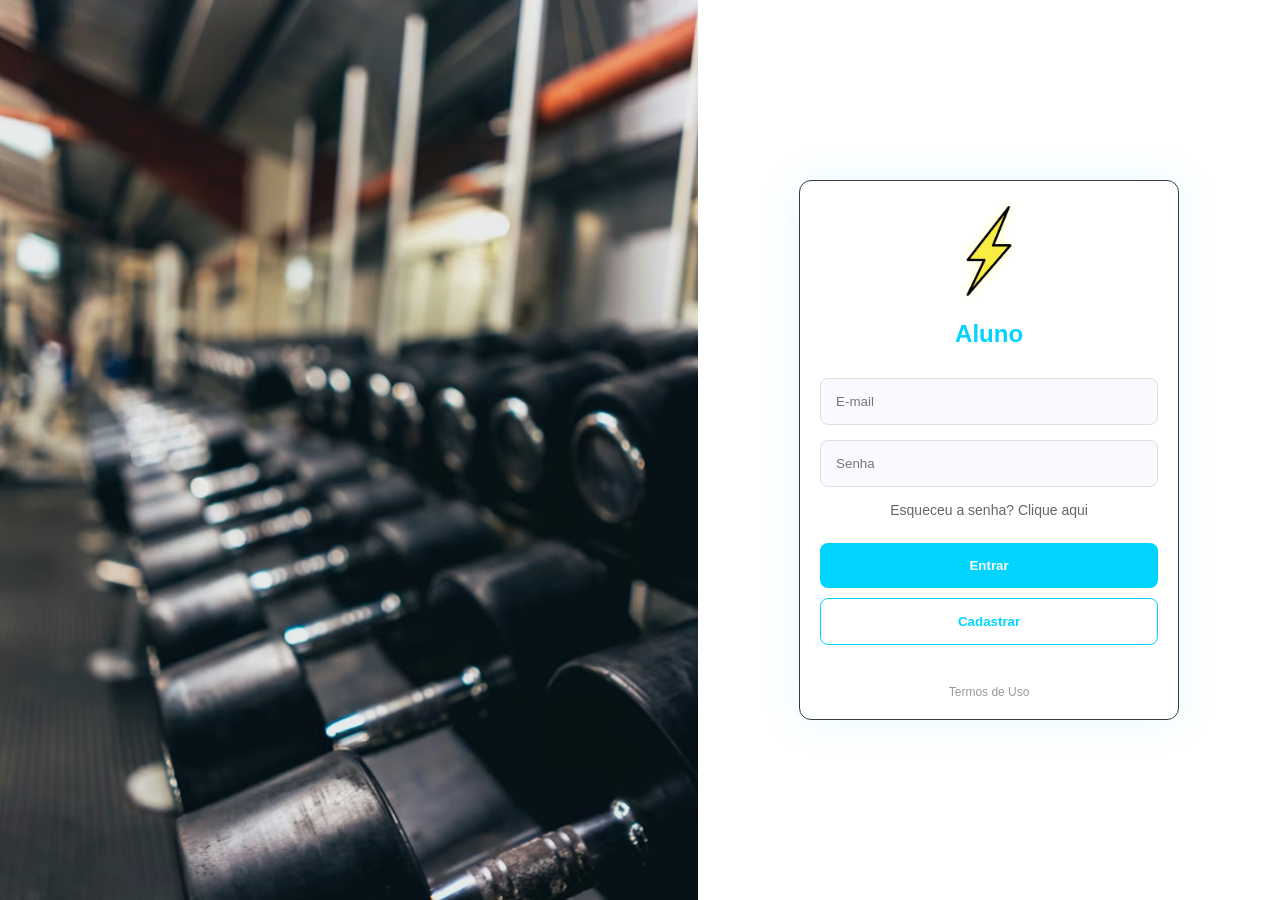
<file: login.html>
<!DOCTYPE html>
<html lang="pt-br">

<head>
    <meta charset="UTF-8">
    <meta name="viewport" content="width=device-width, initial-scale=1.0">
    <link rel="stylesheet" href="./static/css/login.css">
    <link rel="stylesheet" href="./static/css/switch.css">
    <title>App Treino-premium - Login</title>
</head>

<body>
    
    <div class="login-container">

        <div class="login-visual">
            <img src="./static/img/login.jpeg" alt="Login-Image">
            <div class="visual-footer">
                <!-- <p>Use o app também no seu celular</p> -->
            </div>
        </div>

        <div class="login-form-section">
            <div class="form-wrapper">
                <div class="logo">
                    <img src="./static/img/raio.png" alt="Logo">
                    <h2>Aluno</h2>
                </div>

                <form action="/login" method="POST">
                    <input type="email" name="email" placeholder="E-mail" required>

                    <div class="password-group">
                        <input type="password" name="password" placeholder="Senha" required>
                    </div>

                    <a href="#" class="forgot-password">Esqueceu a senha? Clique aqui</a>

                    <button type="submit" class="btn-primary">Entrar</button>
                    <button type="button" class="btn-secondary">Cadastrar</button>
                </form>

                <p class="terms">Termos de Uso</p>
            </div>
        </div>

    </div>
</body>

</html>
</file>
<file: static/css/login.css>
/* Reset básico para garantir que a tela ocupe tudo */
* {
    margin: 0;
    padding: 0;
    box-sizing: border-box;
    font-family: 'Segoe UI', Tahoma, Geneva, Verdana, sans-serif;
}

.login-container {
    display: flex;
    width: 100%;
    height: 100vh;
    overflow: hidden;
}

/* Lado da Imagem */
.login-visual {
    flex: 1.2;
    /* Lado da imagem levemente maior, como no print */
    position: relative;
    background-color: #1e293b;
}

.login-visual img {
    position: absolute;
    top: 0;
    left: 0;
    width: 100%;
    height: 100%;
    object-fit: cover;
    /* Não deixa a foto esticar */
    opacity: 0.9;
}

.visual-footer {
    position: absolute;
    bottom: 30px;
    left: 30px;
    color: white;
    z-index: 2;
}

/* Lado do Formulário */
.login-form-section {
    flex: 1;
    display: flex;
    justify-content: center;
    align-items: center;
    background-color: #ffffff;
    position: relative;
}

/* Tema Escuro */
html[data-theme="dark"] .login-form-section {
    background-color: #1a1a1a;
}

html[data-theme="dark"] .form-wrapper {
    background-color: #2a2a2a;
    border-color: #444;
}

html[data-theme="dark"] input {
    background-color: #333;
    border-color: #444;
    color: #fff;
}

html[data-theme="dark"] input:focus {
    border-color: #00d4ff;
    background-color: #3a3a3a;
}

html[data-theme="dark"] .forgot-password {
    color: #aaa;
}

html[data-theme="dark"] .terms {
    color: #666;
}

.form-wrapper {
    width: 100%;
    max-width: 380px;
    padding: 20px;
    text-align: center;
    border: 1px solid #353d3f;
    border-radius: 12px;
    box-shadow: 0 0 40px rgba(0, 212, 255, 0.1);
}

.logo img {
    width: 100px;
    height: auto;
    margin-bottom: 15px;
    filter: drop-shadow(0 0 5px rgba(255, 255, 0, 0.3));
}

.logo h2 {
    color: #00d4ff;
    margin-bottom: 30px;
}

/* Inputs */
input {
    width: 100%;
    padding: 15px;
    margin-bottom: 15px;
    border: 1px solid #e0e0e0;
    border-radius: 8px;
    background-color: #f8faff;
    outline: none;
}

input:focus {
    border-color: #00d4ff;
}

.forgot-password {
    display: block;
    margin-bottom: 25px;
    color: #666;
    text-decoration: none;
    font-size: 14px;
}

/* Botões */
button {
    width: 100%;
    padding: 15px;
    border-radius: 8px;
    font-weight: bold;
    cursor: pointer;
    border: none;
    transition: 0.3s;
    margin-bottom: 10px;
}

.btn-primary {
    background-color: #00d4ff;
    color: white;
}

.btn-primary:hover {
    background-color: #00d4ff;
}

.btn-secondary {
    background-color: transparent;
    color: #00d4ff;
    border: 1px solid #00d4ff;
}

.btn-secondary:hover {
    background-color: #f0f8ff;
}

.terms {
    margin-top: 30px;
    font-size: 12px;
    color: #999;
}

/* Botão Logout */
.btn-logout {
    background-color: transparent;
    color: #00d4ff;
    border: 1px solid #00d4ff;
    padding: 8px 16px !important;
    font-size: 14px;
    transition: 0.3s;
}

.btn-logout:hover {
    background-color: rgba(0, 212, 255, 0.1);
}

html[data-theme="dark"] .btn-logout {
    color: #00d4ff;
    border-color: #00d4ff;
}

html[data-theme="dark"] .btn-logout:hover {
    background-color: rgba(0, 212, 255, 0.15);
}

/* Responsividade para Celular */
@media (max-width: 768px) {
    .login-visual {
        display: none;
        /* Esconde a imagem no celular para focar no login */
    }

    .login-container {
        flex-direction: column;
        border: #999;
    }

    .login-form-section {
        flex: 1;
    }

    .form-wrapper {
        max-width: 100%;
        padding: 30px 20px;
    }
}

/* Responsividade para telas pequenas */
@media (max-width: 480px) {
    .form-wrapper {
        width: 100%;
        max-width: 100%;
        padding: 20px 15px;
    }

    .logo img {
        width: 80px;
    }

    .logo h2 {
        font-size: 1.2rem;
        margin-bottom: 20px;
    }

    input {
        padding: 12px;
        margin-bottom: 12px;
        font-size: 16px;
    }

    button {
        padding: 12px;
        font-size: 14px;
    }

    .forgot-password {
        font-size: 12px;
        margin-bottom: 20px;
    }

    .terms {
        margin-top: 20px;
        font-size: 11px;
    }
}
</file>
<file: static/css/switch.css>
.theme-switch-wrapper {
    position: static;
    top: 20px;
    right: 60px;
    /* Vamos jogar para a direita para não bater nos botões */
    z-index: 800;
    display: flex;
    align-items: center;

    margin-right: 20px;
}

.theme-switch input {
    display: none !important;

    /* Esconde o quadradinho do checkbox */
}

.slider {
    background-color: #333;
    width: 50px;
    height: 26px;
    border-radius: 34px;
    position: relative;
    cursor: pointer;
    transition: .4s;
    display: flex;
    align-items: center;
    justify-content: space-around;
    padding: 0 4px;
    font-size: 12px;
}

.slider:before {
    content: "";
    position: absolute;
    height: 20px;
    width: 20px;
    left: 3px;
    bottom: 3px;
    background-color: white;
    transition: .4s;
    border-radius: 50%;
    z-index: 2;
}

/* Quando marcado (Light Mode), a bolinha desliza */
input:checked+.slider:before {
    transform: translateX(24px);
}

input:checked+.slider {
    background-color: #ccc;
}


/* Botao para logout */

/* Responsividade para tablets */
@media (max-width: 768px) {
    .theme-switch-wrapper {
        margin-right: 10px;
    }

    .slider {
        width: 45px;
        height: 24px;
        font-size: 11px;
    }

    .slider:before {
        height: 18px;
        width: 18px;
    }

    input:checked+.slider:before {
        transform: translateX(21px);
    }
}

/* Responsividade para celulares */
@media (max-width: 480px) {
    .theme-switch-wrapper {
        margin-right: 8px;
    }

    .slider {
        width: 40px;
        height: 22px;
        font-size: 10px;
        padding: 0 3px;
    }

    .slider:before {
        height: 16px;
        width: 16px;
        left: 2px;
        bottom: 2px;
    }

    input:checked+.slider:before {
        transform: translateX(18px);
    }
}
</file>
